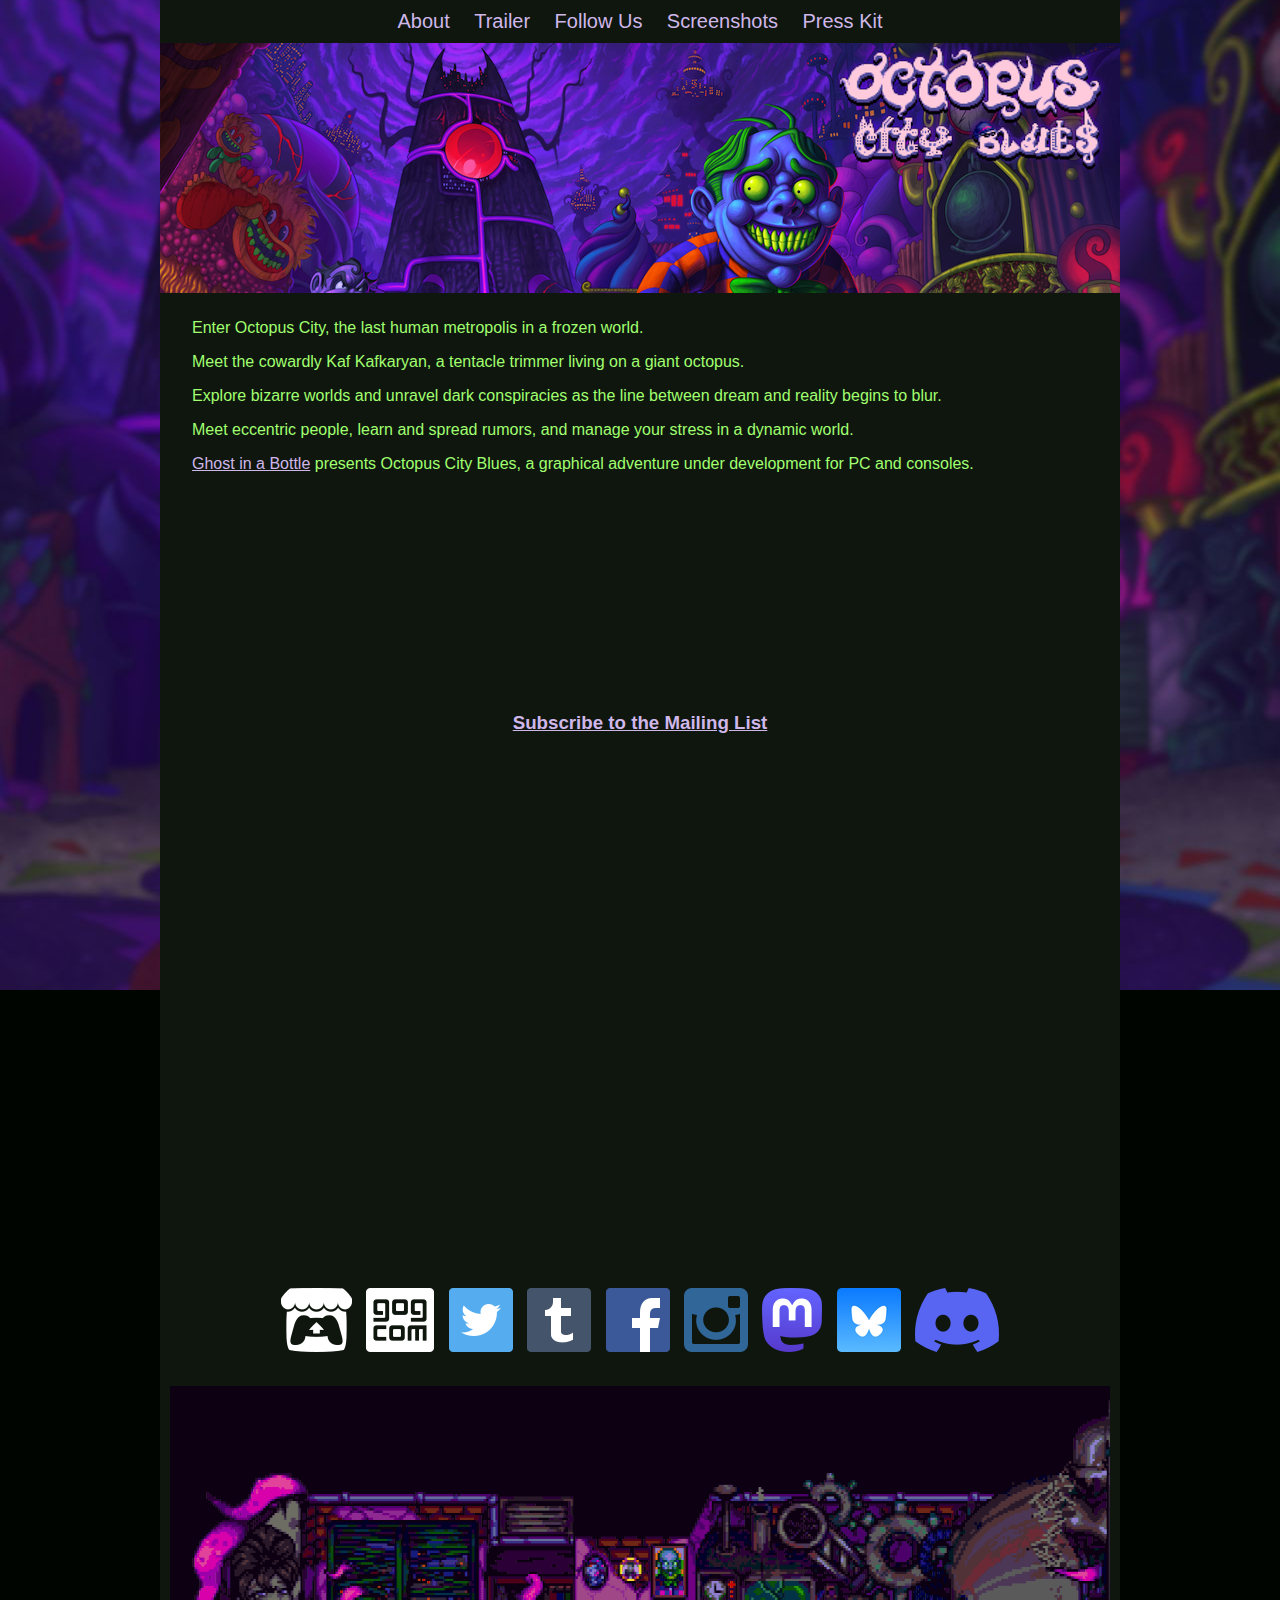
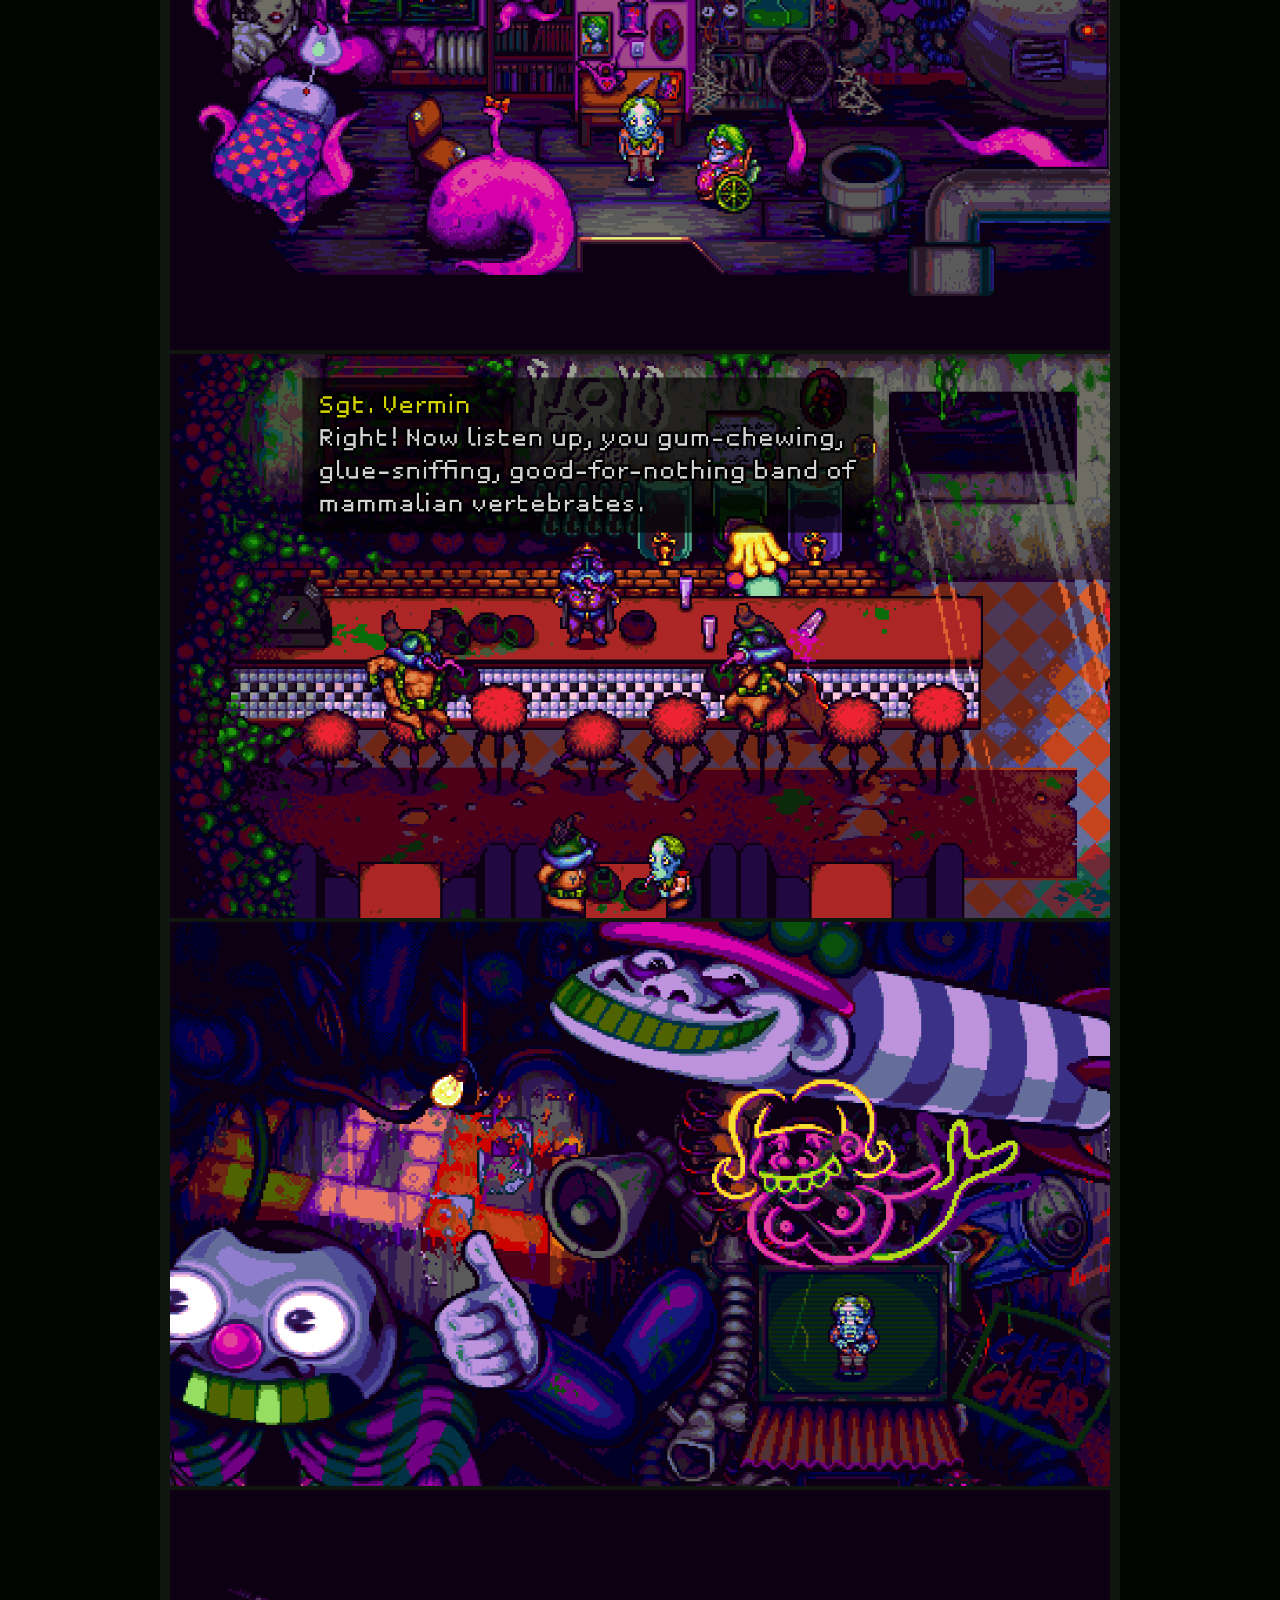
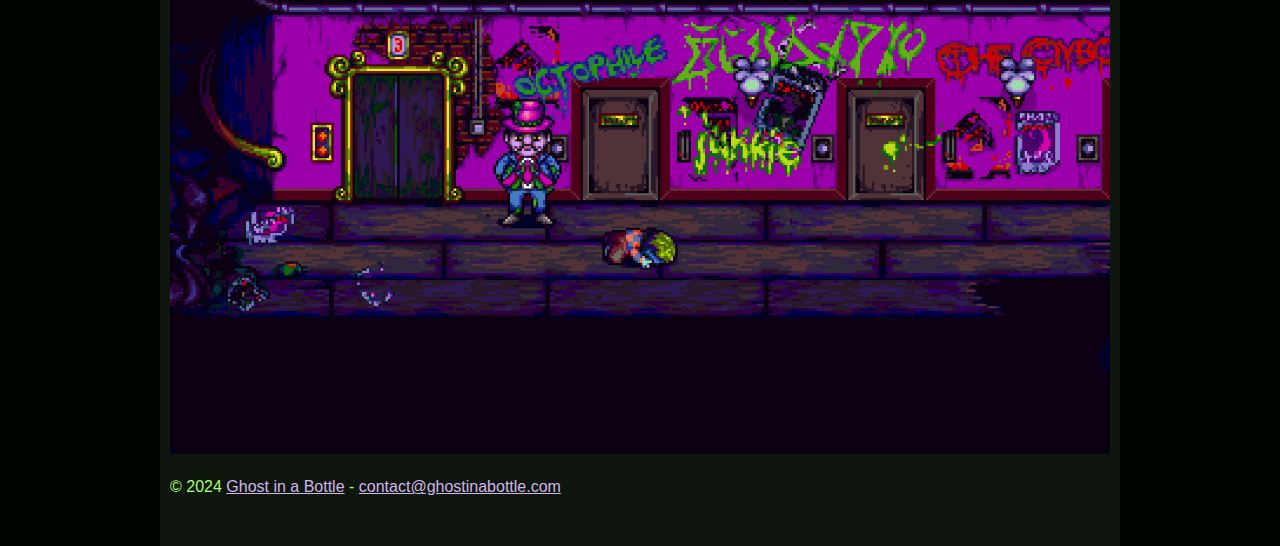
<file: index.html>
<!DOCTYPE HTML>
<html lang="en">
<head>
    <meta charset="UTF-8"/>
    <meta content="images/og_image.png" property="og:image"/>
    <link rel="shortcut icon" type="image/x-icon" href="images/favicon.ico" />
    <link rel="icon" href="images/favicon.ico" type="image/x-icon"/>
    <meta content="Octopus City Blues official website" property="og:site_name"/>
    <meta content="The authentic Octopus City simulation. A surreal adventure about everything and nothing." property="og:description"/>
    <meta content="The authentic Octopus City simulation. A surreal adventure about everything and nothing." name="description"/>
    <meta content="width=device-width, initial-scale=1" name="viewport"/>
    <meta content="@octocityblues" name="twitter:site"/>
    <meta content="@octocityblues" property="twitter:creator"/>
    <meta content="Octopus City Blues" name="twitter:title"/>
    <meta content="The authentic Octopus City simulation. A surreal adventure about everything and nothing. Available for Windows, macOS, Linux" name="twitter:description"/>
    <meta content="summary_large_image" name="twitter:card"/>
    <meta content="images/twitter_card.png" property="twitter:image"/>
    <meta content="https://octopuscityblues.com" name="twitter:url"/>
    <meta content="GlJjFizmH4uHV_ICpaDG8kpDSFAjq0PIo25Y3zvEXDQ" name="google-site-verification" />
    <title>Octopus City Blues - Official Website</title>
    <link rel="stylesheet" href="css/style.css"/>
</head>
<body>
    <div id="wrapper" class="wrapper">
        <div class="main_column" id="main_column">
            <div class="menu" id="menu">
                <ul>
                    <li><a href="#main_content">About</a></li>
                    <li><a href="#video">Trailer</a></li>
                    <li><a href="#social">Follow Us</a></li>
                    <li><a href="#screenshots">Screenshots</a></li>
                    <li><a href="presskit/product/index.html" target="_blank">Press Kit</a></li>
                </ul>
            </div>
            <div class="header" id="header">
                <img alt="Octopus City Blues" src="images/top_banner.png"/>
            </div>
            <div class="main_content" id="main_content">
                <div class="formatted_description user_formatted">
                    <p>
                        Enter Octopus City, the last human metropolis in a frozen world.
                    </p>
                    <p>
                        Meet the cowardly Kaf Kafkaryan, a tentacle trimmer living on a giant octopus.
                    </p>
                    <p>
                        Explore bizarre worlds and unravel dark conspiracies as the line between dream and reality begins to blur.
                    </p>
                    <p>
                        Meet eccentric people, learn and spread rumors, and manage your stress in a dynamic world.
                    </p>
                    <p>
                        <a href="https://ghostinabottle.com" target="_blank">Ghost in a Bottle</a> presents Octopus City Blues, a graphical adventure under development for PC and consoles.
                    </p>
                </div>
                <div class="call_to_action flex-dir">
                    <div id="steam">
                        <iframe src="https://store.steampowered.com/widget/1192230/" frameborder="0" width="100%" height="190">
                        </iframe>
                    </div>
                </div>
                <div class="call_to_action flex-dir">
                    <div id="newsletter">
                        <h3><a href="https://mailchi.mp/41503c7f735b/octopuscityblues" target="_blank">Subscribe to the Mailing List</a></h3>
                    </div>
                </div>
                <div class="video_embed" id="video">
                    <div style="padding-bottom: 56.25%; position: relative;" class="video_embed_widget" id="video_embed_widget_53721">
                        <iframe frameborder="0" style="position: absolute; width: 100%; height: 100%; left: 0; right: 0" allowfullscreen src="https://www.youtube.com/embed/StQBI-tITPo">
                        </iframe>
                    </div>
                </div>
                <div class="social" id="social">
                    <div class="social_buttons"/>
                        <a href="https://ghost-in-a-bottle.itch.io/octopus-city-blues" target="_blank">
                            <img src="images/social/itchio-textless-white.png" alt="Itch.io" title="Itch.io" />
                        </a>
                        <a href="https://www.gog.com/en/game/octopus_city_blues" target="_blank">
                            <img src="images/social/gog.png" alt="GOG" title="GOG" />
                        </a>   
                        <a href="https://twitter.com/octocityblues" target="_blank">
                            <img src="images/social/317723_social media_tweet_twitter_social_icon.png" alt="Twitter" title="Twitter" />
                        </a>
                        <a href="https://octopuscityblues.tumblr.com" target="_blank">
                            <img src="images/social/317724_blog_social media_tumblr_social_icon.png" alt="Tumblr" title="Tumblr" />
                        </a>
                        <a href="https://www.facebook.com/OctopusCityBlues/" target="_blank">
                            <img src="images/social/317727_facebook_social media_social_icon.png" alt="Facebook" title="Facebook" />
                        </a>
                        <a href="https://www.instagram.com/octopuscityblues/" target="_blank">
                            <img src="images/social/317738_instagram_photography_photos_icon.png" alt="Instagram" title="Instagram" />
                        </a>
                        <a href="https://mastodon.gamedev.place/@OctopusCityBlues" target="_blank">
                            <img src="images/social/mastodon-logo-purple.png" alt="Mastodon" title="Mastodon" />
                        </a>
                        <a href="https://bsky.app/profile/octopuscityblues.com" target="_blank">
                            <img src="images/social/Bluesky_Social_butterfly_logo.png" alt="Bluesky" title="Bluesky" />
                        </a>
                        <a href="https://discord.gg/HHqnKdbD87" target="_blank">
                            <img src="images/social/discord_icon_clyde_blurple_RGB.png" alt="Discord" title="Discord" />
                        </a>
                    </div>
                </div>
                <div class="screenshots" id="screenshots">
                    <a href="images/screenshots/1.gif" target="_blank">
                        <img src="images/screenshots/1.gif"/>
                    </a>
                    <a href="images/screenshots/2.gif" target="_blank">
                        <img src="images/screenshots/2.gif"/>
                    </a>
                    <a href="images/screenshots/3.gif" target="_blank">
                        <img src="images/screenshots/3.gif"/>
                    </a>
                    <a href="images/screenshots/4.gif" target="_blank">
                        <img src="images/screenshots/4.gif"/>
                    </a>
                </div>
                <div class="footer">
                    © 2024 <a href="https://ghostinabottle.com" target="_blank">Ghost in a Bottle</a> - <a href="mailto:contact@ghostinabottle.com">contact@ghostinabottle.com</a>
                </div>
            </div>
        </div>
    </div>
</body>
</html>
</file>
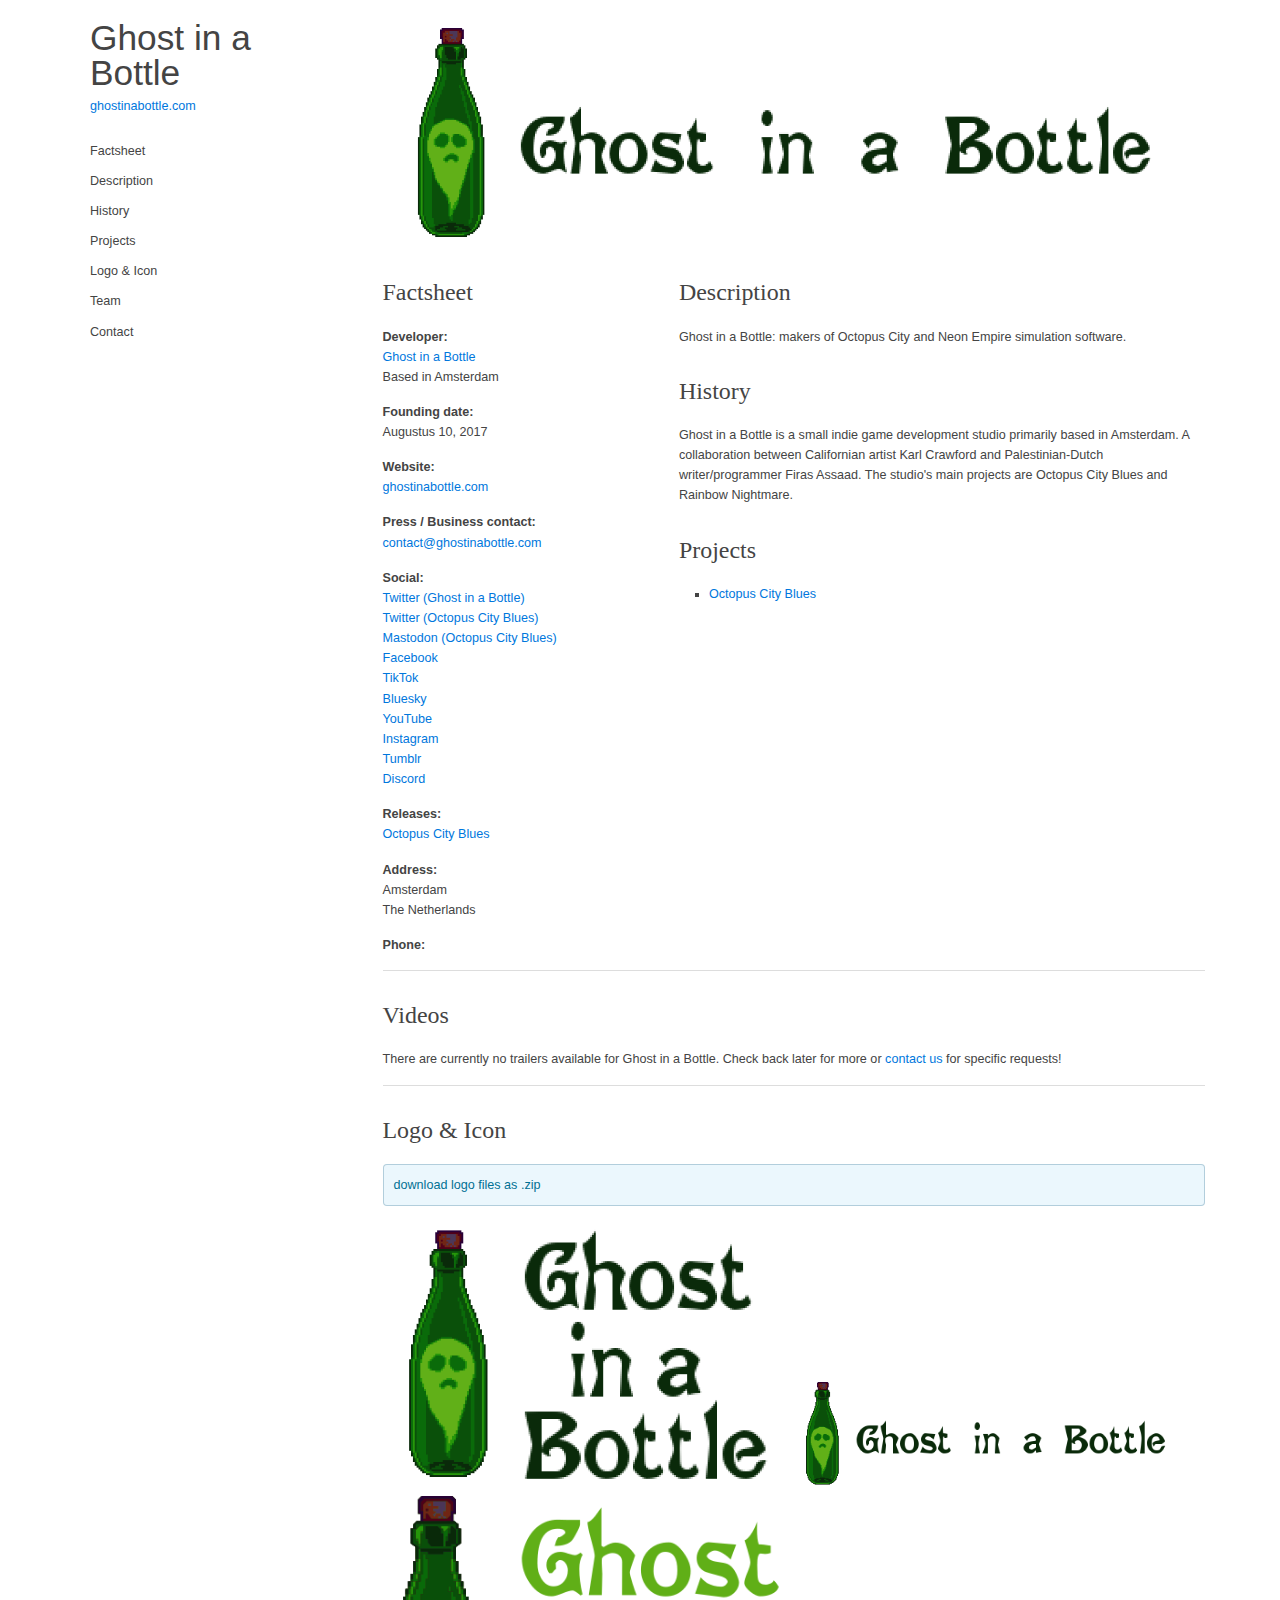
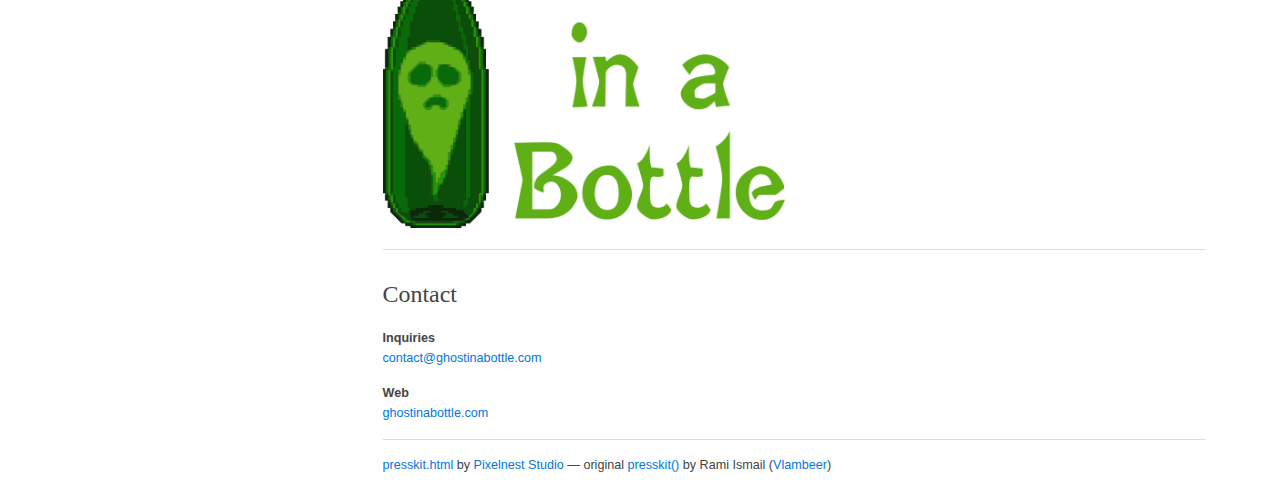
<file: presskit/index.html>
<!DOCTYPE html>
<html>
  <head>
    <meta charset="UTF-8">
    <meta name="viewport" content="width=device-width, initial-scale=1.0">
    
    <title>Ghost in a Bottle</title>
    
    <link rel="shortcut icon" href="images/favicon.ico?t=1721054924030">
    
    <link rel="stylesheet" href="./css/normalize.css">
    <link rel="stylesheet" href="./css/master.css">
    
    <!-- Generated by presskit.html 0.13.0 (https://github.com/pixelnest/presskit.html). -->
  </head>
  <body>
    <div class="page grid">
      <nav class="page-nav nav grid__item">
        <h1 class="nav__title">
          <a href=".">Ghost in a Bottle</a>
        </h1>
      
        <aside class="nav__subtitle">
          <a href="https://ghostinabottle.com/">ghostinabottle.com</a>
        </aside>
      
        <div class="nav__toggle" id="hamburger">
          <a href="#" class="button" id="hamburger-toggle">
            <svg width="10" height="10" viewBox="0 0 19 19" xmlns="http://www.w3.org/2000/svg">
              <g fill="currentColor" fill-rule="nonzero">
                <path d="M0 16h19v3H0zM0 8h19v3H0zM0 0h19v3H0z" />
              </g>
            </svg>
            &nbsp;Menu
          </a>
        </div>
      
        <ul class="nav__list" id="hamburger-target">
          <li>
            <a class="nav__item" href="#factsheet">Factsheet</a>
          </li>
      
          <li>
            <a class="nav__item" href="#description">Description</a>
          </li>
      
          <li>
            <a class="nav__item" href="#history">History</a>
          </li>
      
      
          <li>
            <a class="nav__item" href="#projects">Projects</a>
          </li>
      
      
      
      
          <li>
            <a class="nav__item" href="#logo">Logo & Icon</a>
          </li>
      
      
      
      
      
      
      
          <li>
            <a class="nav__item" href="#credits">Team</a>
          </li>
      
          <li>
            <a class="nav__item" href="#contact">Contact</a>
          </li>
        </ul>
      </nav>

      <div class="page-wrapper grid__item">
        <header class="page-header">
          <img src="./images/header.png" alt="Ghost in a Bottle" title="Ghost in a Bottle">
        </header>

        <main class="page-content" role="main">
          <section class="block grid">
            <aside class="factsheet grid__item">
              <h2 id="factsheet" class="factsheet__title">Factsheet</h2>
            
              <dl class="factsheet__list">
                <dt>Developer:</dt>
                <dd>
                  <a href=".">Ghost in a Bottle</a>
                </dd>
                <dd>Based in Amsterdam</dd>
            
                <dt>Founding date:</dt>
                <dd>Augustus 10, 2017</dd>
            
                <dt>Website:</dt>
                <dd>
                  <a href="https://ghostinabottle.com/">ghostinabottle.com</a>
                </dd>
            
                <dt>Press / Business contact:</dt>
                <dd>
                  <a href="mailto:contact@ghostinabottle.com">contact@ghostinabottle.com</a>
                </dd>
            
                <dt>Social:</dt>
                <dd>
                  <a href="https://twitter.com/ghostinabottle">Twitter (Ghost in a Bottle)</a>
                </dd>
                <dd>
                  <a href="https://twitter.com/octocityblues">Twitter (Octopus City Blues)</a>
                </dd>
                <dd>
                  <a href="https://mastodon.gamedev.place/@OctopusCityBlues">Mastodon (Octopus City Blues)</a>
                </dd>
                <dd>
                  <a href="https://facebook.com/OctopusCityBlues">Facebook</a>
                </dd>
                <dd>
                  <a href="https://www.tiktok.com/@octopuscityblues">TikTok</a>
                </dd>
                <dd>
                  <a href="https://bsky.app/profile/octopuscityblues.com">Bluesky</a>
                </dd>
                <dd>
                  <a href="https://www.youtube.com/@Ghost-In-A-Bottle">YouTube</a>
                </dd>
                <dd>
                  <a href="https://www.instagram.com/octopuscityblues/">Instagram</a>
                </dd>
                <dd>
                  <a href="https://octopuscityblues.tumblr.com">Tumblr</a>
                </dd>
                <dd>
                  <a href="https://discord.gg/HHqnKdbD87">Discord</a>
                </dd>
            
                <dt>Releases:</dt>
                <dd>
                  <a href="product/index.html">Octopus City Blues</a>
                </dd>
            
                <dt>Address:</dt>
                <dd>Amsterdam</dd>
                <dd>The Netherlands</dd>
            
                <dt>Phone:</dt>
                <dd></dd>
              </dl>
            
            </aside>

            <article class="description grid__item">
              <h2 id="description">Description</h2>
              <p>   
                      Ghost in a Bottle: makers of Octopus City and Neon Empire simulation software.
                  </p>
              
              <h2 id="history">History</h2>
              <p>
                      Ghost in a Bottle is a small indie game development studio primarily based in Amsterdam. A collaboration between Californian artist Karl Crawford and Palestinian-Dutch writer/programmer Firas Assaad. The studio&#x27;s main projects are Octopus City Blues and Rainbow Nightmare.
                  </p>
              

              <h2 id="projects">Projects</h2>
              <ul>
                <li>
                  <a href="product/index.html">Octopus City Blues</a>
                </li>
              </ul>
            </article>
          </section>

          <section class="block">
            <h2 id="videos">Videos</h2>
          
            <p>There are currently no trailers available for Ghost in a Bottle. Check back later for more or <a href="#contact">contact us</a> for specific requests!</p>
          </section>
          
          
          <section class="block">
            <h2 id="logo">Logo & Icon</h2>
          
            <aside class="block__notice">
              <a href="images/logo.zip">
                download logo files as .zip
              </a>
            </aside>
          
            <a href="images/logo.png">
              <img src="images/logo.png" alt="logo" class="logo">
            </a>
            <a href="images/logo_horizontal.png">
              <img src="images/logo_horizontal.png" alt="logo_horizontal" class="logo">
            </a>
            <a href="images/logo_light.png">
              <img src="images/logo_light.png" alt="logo_light" class="logo">
            </a>
          </section>
          
          
          <section class="block grid _team-fix-margin-top">
          
            <article class="grid__item grid__item--flexible">
              <h2 id="contact">Contact</h2>
          
              <dl>
                <dt>Inquiries</dt>
          
                <dd>
                  <a href="mailto:contact@ghostinabottle.com">contact@ghostinabottle.com</a>
          
                </dd>
                <dt>Web</dt>
          
                <dd>
          
                  <a href="https://ghostinabottle.com">ghostinabottle.com</a>
                </dd>
              </dl>
            </article>
          </section>
        </main>

        <footer class="page-footer">
          <a href="https://github.com/pixelnest/presskit.html">presskit.html</a> by <a href="http://pixelnest.io">Pixelnest Studio</a> — original <a href="http://dopresskit.com/">presskit()</a> by Rami Ismail (<a href="http://www.vlambeer.com/">Vlambeer</a>)
        </footer>
      </div>
    </div>

    <script src="./js/masonry.min.js"></script>
    <script src="./js/imagesloaded.min.js"></script>
    <script>
      document.addEventListener('DOMContentLoaded', function onContentLoaded() {
        // Add masonry layout on the galleries.
        var galleries = document.querySelectorAll('.gallery');
    
        for (var i = 0; i < galleries.length; i++) {
          (function (index) {
            var gallery = galleries[index];
    
            imagesLoaded(gallery, function onImagesLoaded() {
              new Masonry(gallery, {
                itemSelector: '.gallery__item'
              });
            });
          })(i);
        }
    
        // Add mini-player to gifs.
        var gifLinks = document.querySelectorAll('a[href$=".gif"]');
        for (var i = 0; i < gifLinks.length; i++) {
          (function (index) {
            var link = gifLinks[index];
            var img = link.querySelector('img');
    
            // Don't add the mini-player if no thumbnail.
            // It's already a gif, so no need to turn it on.
            if (img.src.indexOf('.thumb.jpg') === -1) {
              return
            }
    
            link.className = 'show-overlay'
    
            link.onclick = function (e) {
              // Make it work on IE8.
              if (e.preventDefault) {
                const openLinkInBackground = e.ctrlKey || e.metaKey;
    
                // Stop default behavior, except if ctrl/cmd modifier is used.
                // In this case, we want the link to go through and open
                // its target in a background tab.
                if (!openLinkInBackground) e.preventDefault();
                e.stopPropagation();
              } else {
                // We don't care for the special background tab behavior on old IE.
                e.returnValue = false;
              }
    
              // Remove overlay and remove thumbnail section of the image.
              link.className = '';
              img.src = img.src.replace('.thumb.jpg', '');
    
              // Remove event listener after first trigger.
              link.onclick = null;
            }
          }(i));
        }
      });
    </script>
    
    
  </body>
</html>
</file>
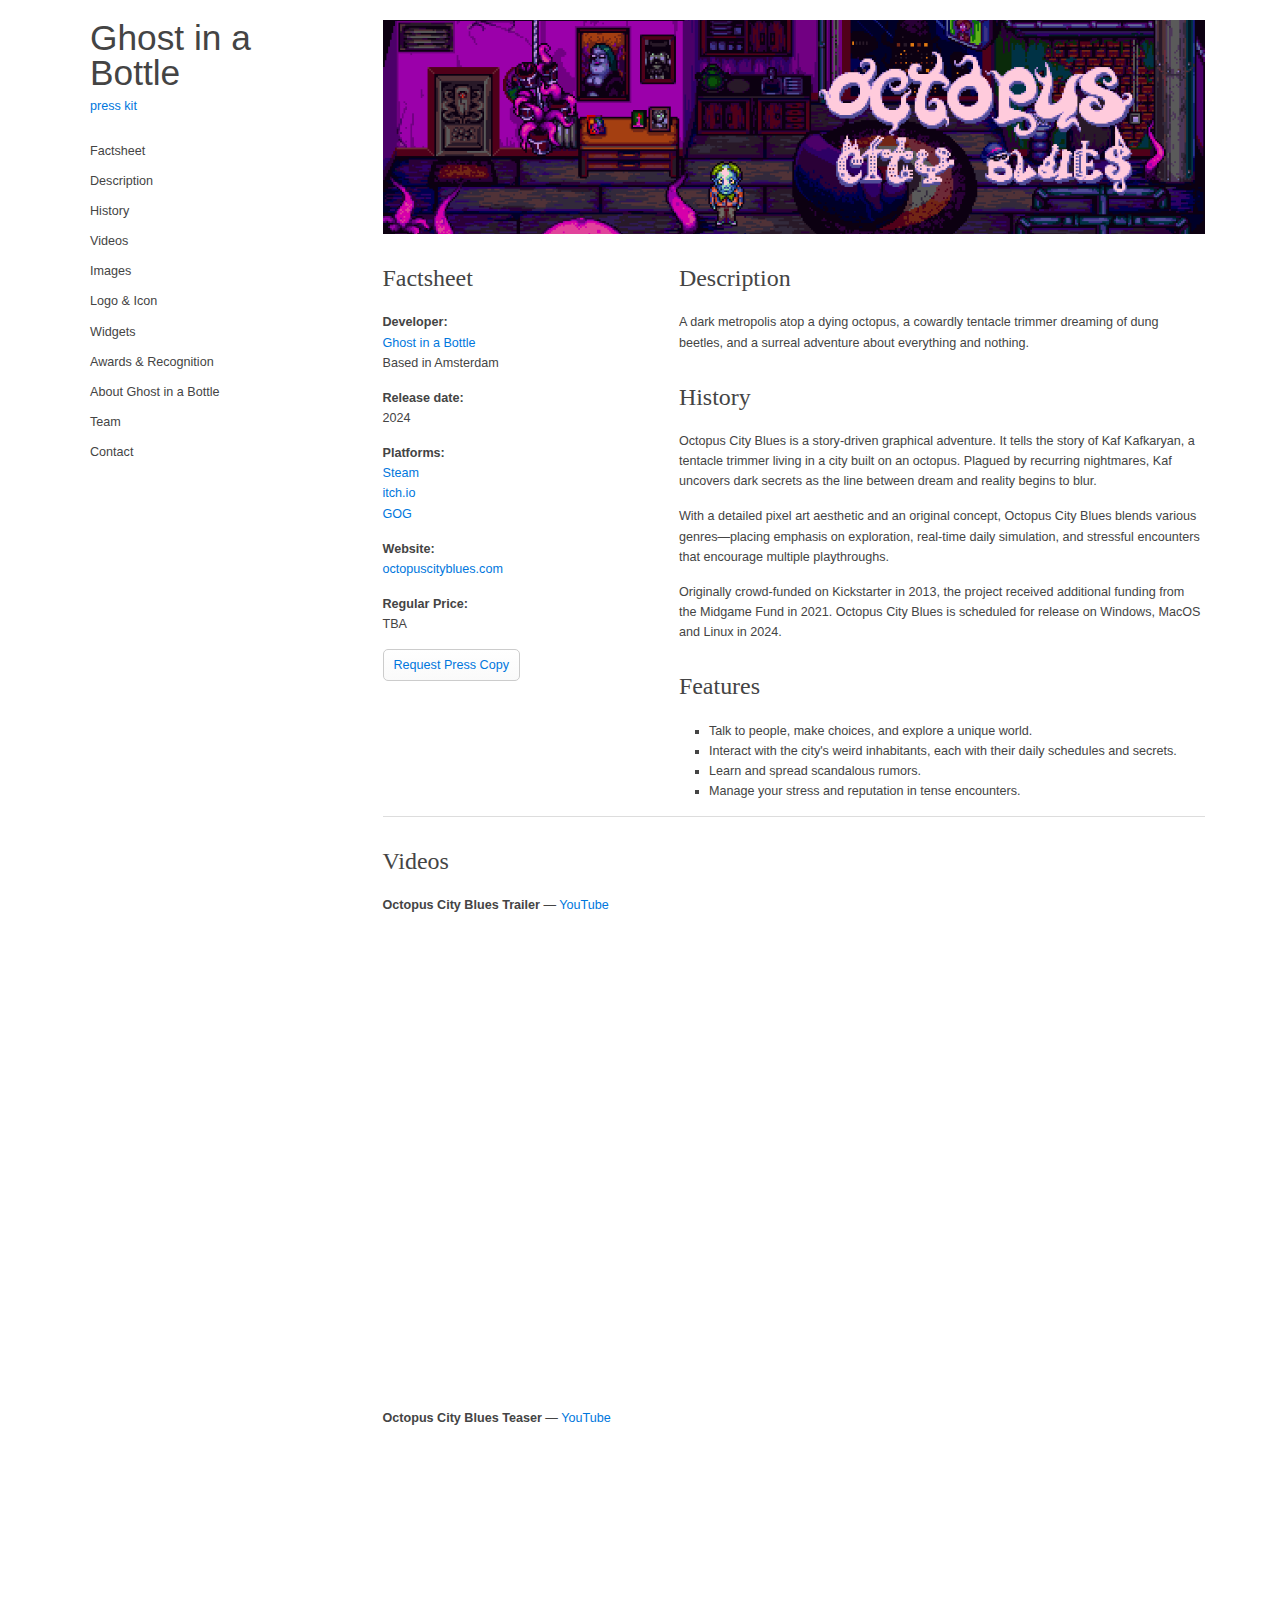
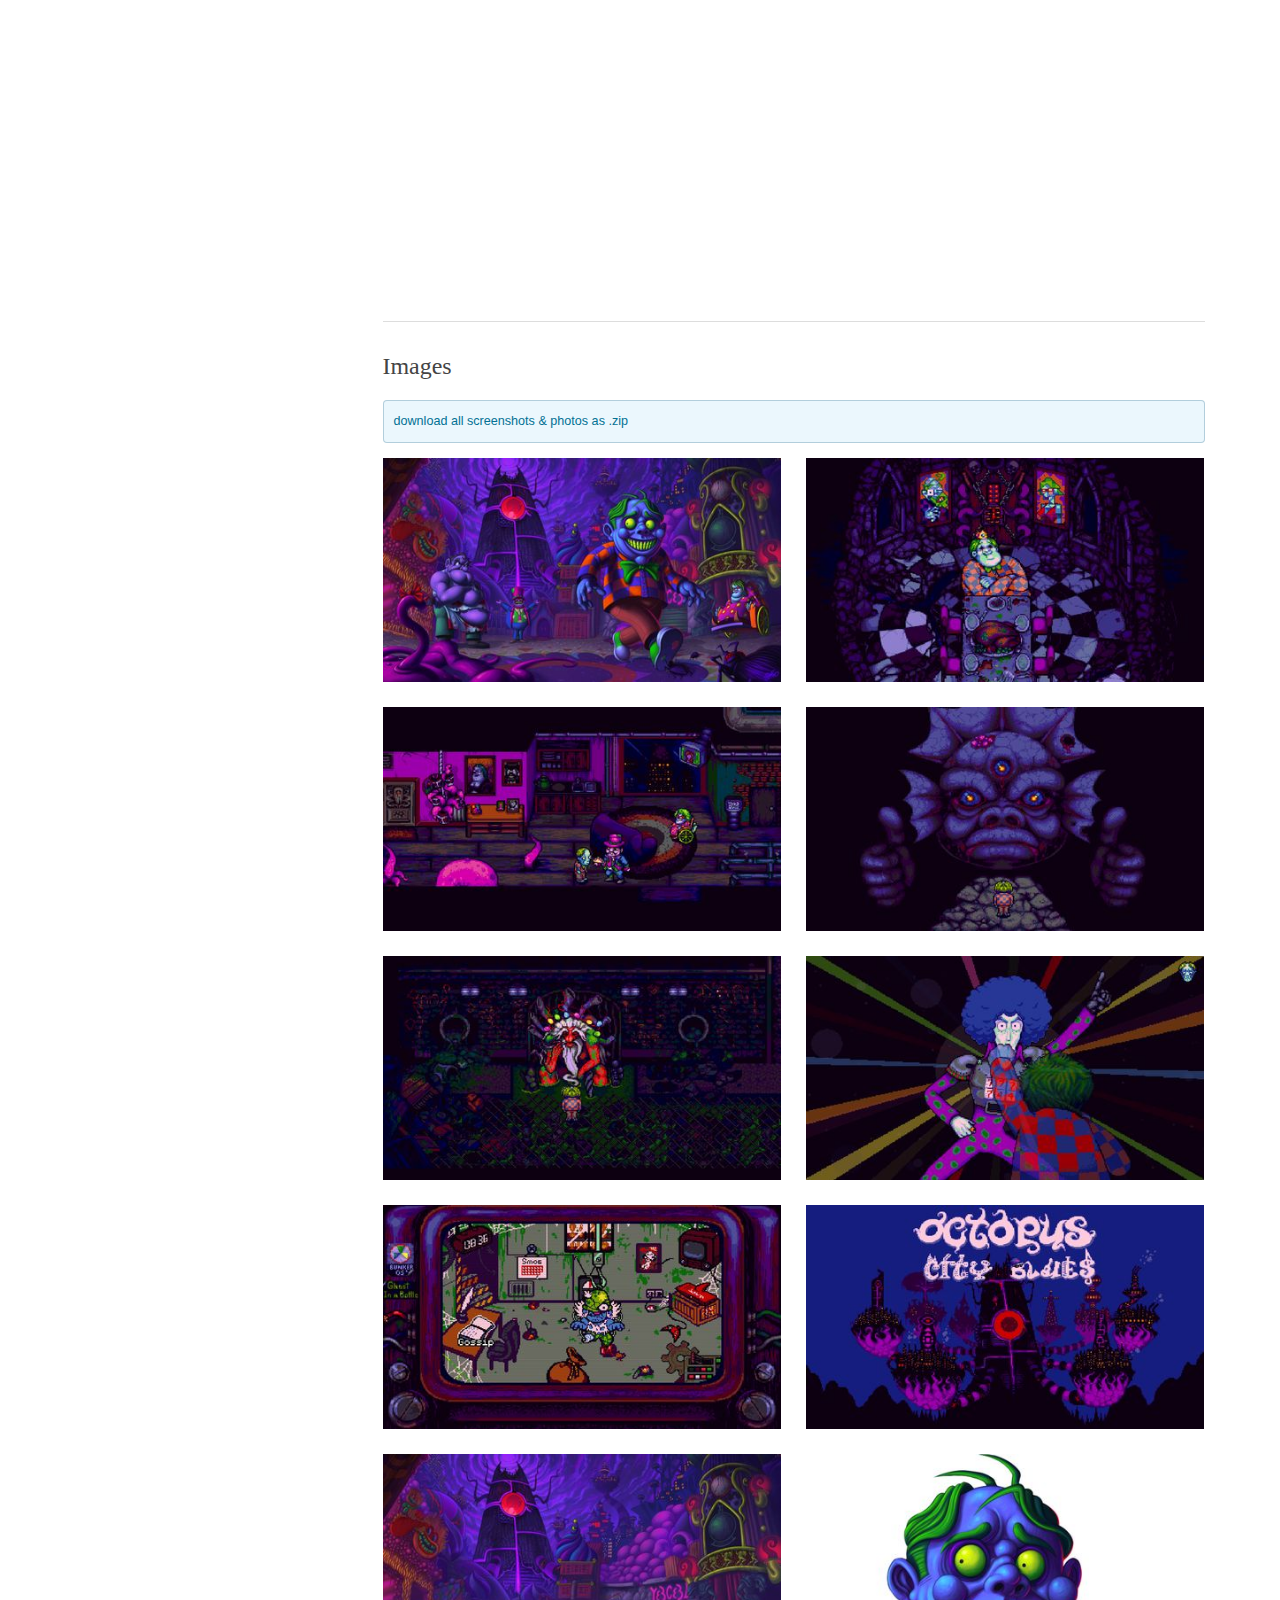
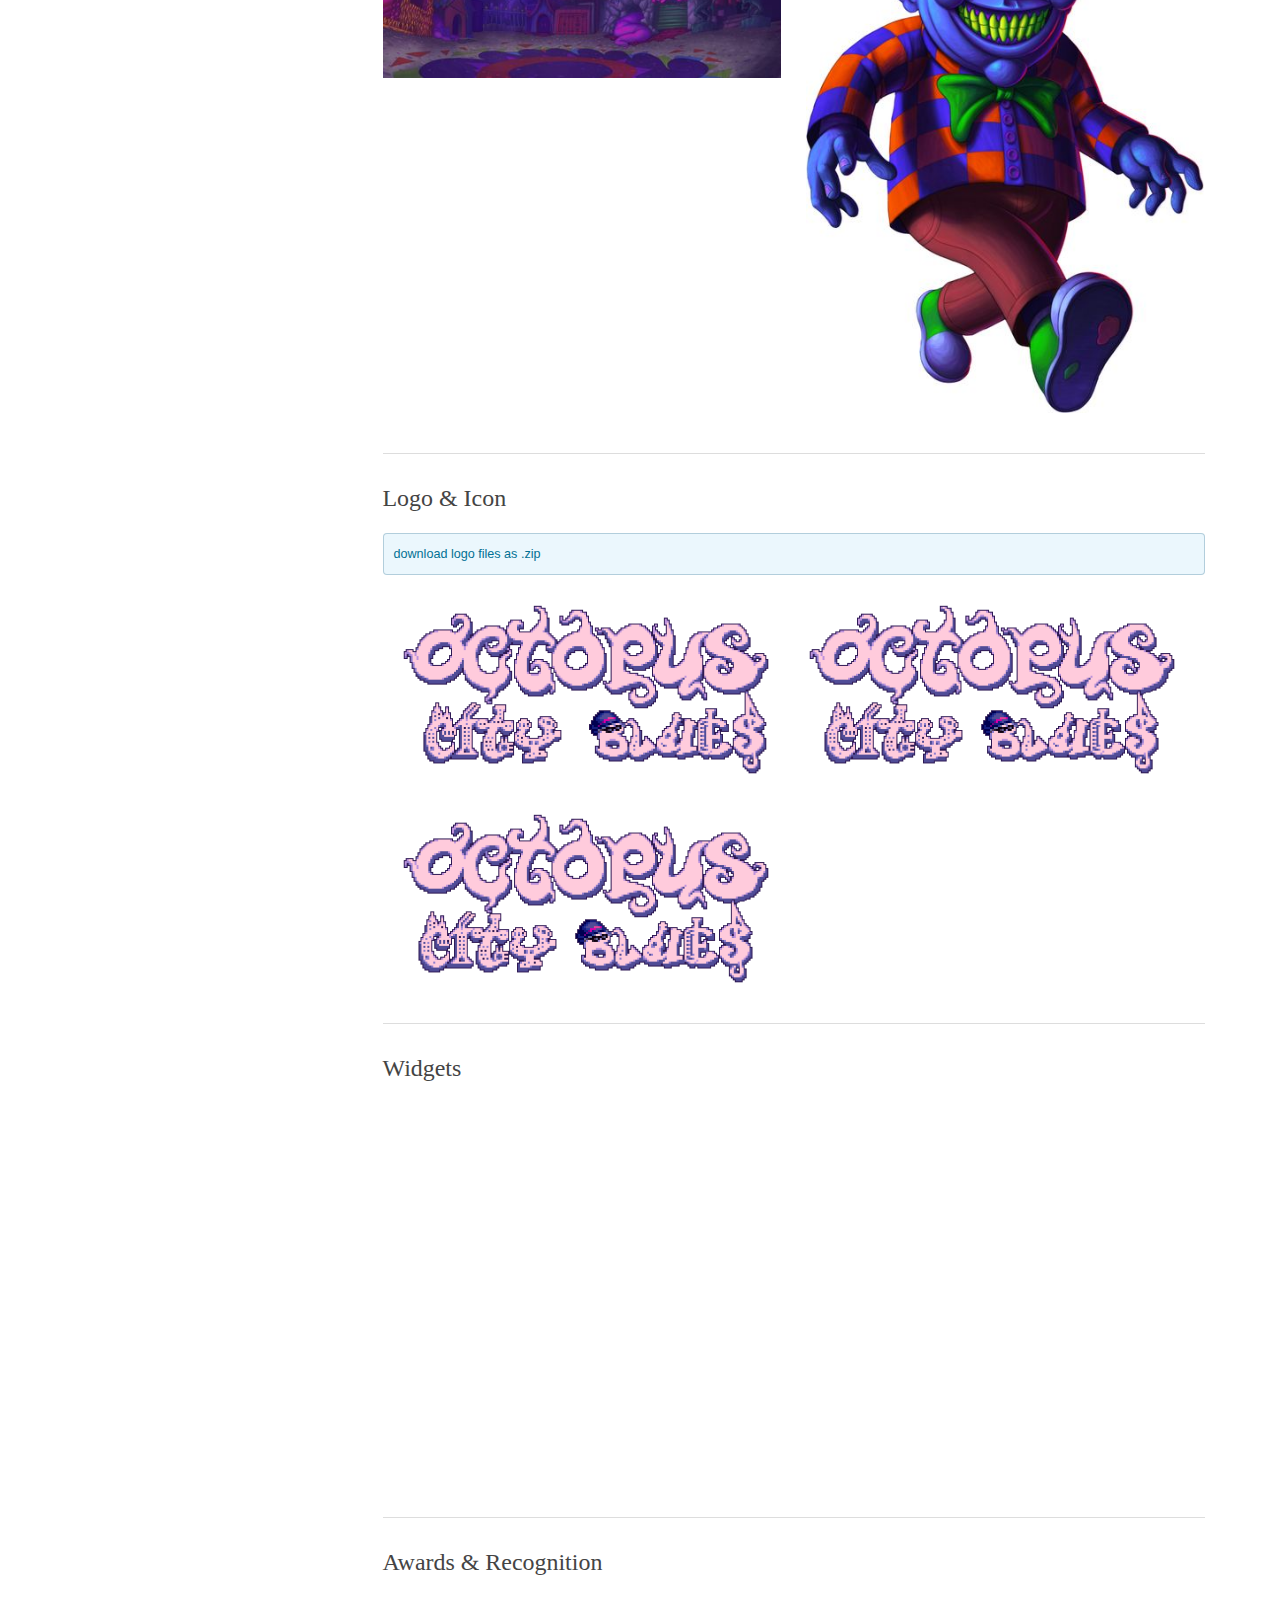
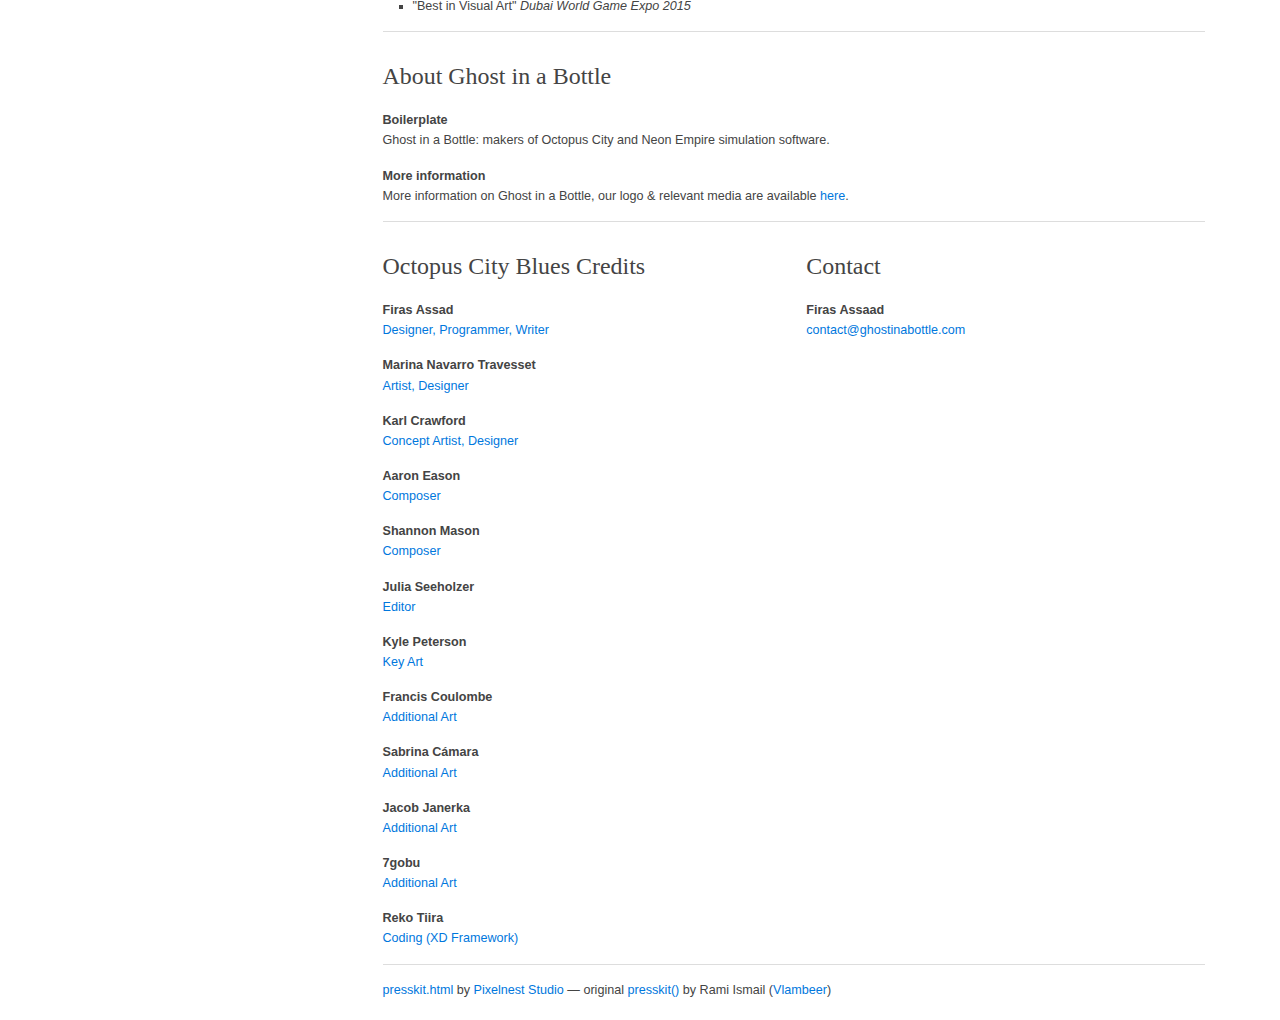
<file: presskit/product/index.html>
<!DOCTYPE html>
<html>
  <head>
    <meta charset="UTF-8">
    <meta name="viewport" content="width=device-width, initial-scale=1.0">
    
    <title>Octopus City Blues - Ghost in a Bottle</title>
    
    <link rel="shortcut icon" href="images/favicon.ico?t=1721054923919">
    
    <link rel="stylesheet" href="../css/normalize.css">
    <link rel="stylesheet" href="../css/master.css">
    
    <!-- Generated by presskit.html 0.13.0 (https://github.com/pixelnest/presskit.html). -->
  </head>
  <body>
    <div class="page grid">
      <nav class="page-nav nav grid__item">
        <h1 class="nav__title">
          <a href="..">Ghost in a Bottle</a>
        </h1>
      
        <aside class="nav__subtitle">
          <a href="..">press kit</a>
        </aside>
      
        <div class="nav__toggle" id="hamburger">
          <a href="#" class="button" id="hamburger-toggle">
            <svg width="10" height="10" viewBox="0 0 19 19" xmlns="http://www.w3.org/2000/svg">
              <g fill="currentColor" fill-rule="nonzero">
                <path d="M0 16h19v3H0zM0 8h19v3H0zM0 0h19v3H0z" />
              </g>
            </svg>
            &nbsp;Menu
          </a>
        </div>
      
        <ul class="nav__list" id="hamburger-target">
          <li>
            <a class="nav__item" href="#factsheet">Factsheet</a>
          </li>
      
          <li>
            <a class="nav__item" href="#description">Description</a>
          </li>
      
      
          <li>
            <a class="nav__item" href="#history">History</a>
          </li>
      
      
      
          <li>
            <a class="nav__item" href="#videos">Videos</a>
          </li>
      
          <li>
            <a class="nav__item" href="#images">Images</a>
          </li>
      
          <li>
            <a class="nav__item" href="#logo">Logo & Icon</a>
          </li>
      
          <li>
            <a class="nav__item" href="#widgets">Widgets</a>
          </li>
      
          <li>
            <a class="nav__item" href="#awards">Awards & Recognition</a>
          </li>
      
      
      
          <li>
            <a class="nav__item" href="#about">About Ghost in a Bottle</a>
          </li>
      
      
          <li>
            <a class="nav__item" href="#credits">Team</a>
          </li>
      
          <li>
            <a class="nav__item" href="#contact">Contact</a>
          </li>
        </ul>
      </nav>

      <div class="page-wrapper grid__item">
        <header class="page-header">
          <img src="./images/header.png" alt="Octopus City Blues" title="Octopus City Blues">
        </header>

        <main class="page-content" role="main">
          <section class="block grid">
            <aside class="factsheet grid__item">
              <h2 id="factsheet" class="factsheet__title">Factsheet</h2>
            
            
              <dl class="factsheet__list">
                <dt>Developer:</dt>
                <dd>
                  <a href="..">Ghost in a Bottle</a>
                </dd>
                <dd>Based in Amsterdam</dd>
            
            
                <dt>Release date:</dt>
                <dd>2024</dd>
            
                <dt>Platforms:</dt>
                <dd>
                    <a href="https://store.steampowered.com/app/1192230/Octopus_City_Blues/">Steam</a>
                </dd>
                <dd>
                    <a href="https://ghost-in-a-bottle.itch.io/octopus-city-blues">itch.io</a>
                </dd>
                <dd>
                    <a href="https://www.gog.com/en/game/octopus_city_blues">GOG</a>
                </dd>
            
                <dt>Website:</dt>
                <dd>
                  <a href="https://octopuscityblues.com">octopuscityblues.com</a>
                </dd>
            
                <dt>Regular Price:</dt>
                <dd> TBA</dd>
            
            
              </dl>
            
              <p class="press">
                <a href="mailto:contact@ghostinabottle.com" class="button" tabindex="0">
                  Request Press Copy
                </a>
              </p>
            </aside>

            <article class="description grid__item">
              <h2 id="description">Description</h2>
              <p>
                      A dark metropolis atop a dying octopus, a cowardly tentacle trimmer dreaming of dung beetles, and a surreal adventure about everything and nothing.
                  </p>
              
              <h2 id="history">History</h2>
              
              <h3></h3>
              <p>
                              Octopus City Blues is a story-driven graphical adventure. It tells the story of Kaf Kafkaryan, a tentacle trimmer living in a city built on an octopus. Plagued by recurring nightmares, Kaf uncovers dark secrets as the line between dream and reality begins to blur.
                          </p>
              <h3></h3>
              <p>
                              With a detailed pixel art aesthetic and an original concept, Octopus City Blues blends various genres—placing emphasis on exploration, real-time daily simulation, and stressful encounters that encourage multiple playthroughs.
                          </p>
              <h3></h3>
              <p>
                              Originally crowd-funded on Kickstarter in 2013, the project received additional funding from the Midgame Fund in 2021. Octopus City Blues is scheduled for release on Windows, MacOS and Linux in 2024.
                          </p>

              <h2 id="features">Features</h2>
              <ul>
                <li>
            Talk to people, make choices, and explore a unique world.
        </li>
                <li>
            Interact with the city&#x27;s weird inhabitants, each with their daily schedules and secrets.
        </li>
                <li>
            Learn and spread scandalous rumors.
        </li>
                <li>
            Manage your stress and reputation in tense encounters.
        </li>
              </ul>
            </article>
          </section>

          <section class="block">
            <h2 id="videos">Videos</h2>
          
            <div>
              <p>
                <strong>Octopus City Blues Trailer</strong> — <a href="https://www.youtube.com/embed/StQBI-tITPo?rel=0">YouTube</a> 
              </p>
          
              <div class="video-player">
                <iframe class="video-player__frame" src="https://www.youtube.com/embed/StQBI-tITPo?rel=0" frameborder="0" allowfullscreen></iframe>
              </div>
          
          
            </div>
            <div>
              <p>
                <strong>Octopus City Blues Teaser</strong> — <a href="https://www.youtube.com/embed/S0qtMezQt08?rel=0">YouTube</a> 
              </p>
          
              <div class="video-player">
                <iframe class="video-player__frame" src="https://www.youtube.com/embed/S0qtMezQt08?rel=0" frameborder="0" allowfullscreen></iframe>
              </div>
          
          
            </div>
          </section>
          
          <section class="block">
            <h2 id="images">Images</h2>
          
            <aside class="block__notice">
              <a href="images/images.zip">
                download all screenshots & photos as .zip
              </a>
            </aside>
          
            <div class="gallery clearfix" id="gallery">
              <div class="gallery__item">
                <a href="images/1.png">
                  <img src="images/1.png.thumb.jpg" alt="1">
                </a>
              </div>
              <div class="gallery__item">
                <a href="images/2.png">
                  <img src="images/2.png.thumb.jpg" alt="2">
                </a>
              </div>
              <div class="gallery__item">
                <a href="images/3.png">
                  <img src="images/3.png.thumb.jpg" alt="3">
                </a>
              </div>
              <div class="gallery__item">
                <a href="images/4.png">
                  <img src="images/4.png.thumb.jpg" alt="4">
                </a>
              </div>
              <div class="gallery__item">
                <a href="images/5.png">
                  <img src="images/5.png.thumb.jpg" alt="5">
                </a>
              </div>
              <div class="gallery__item">
                <a href="images/6.png">
                  <img src="images/6.png.thumb.jpg" alt="6">
                </a>
              </div>
              <div class="gallery__item">
                <a href="images/7.png">
                  <img src="images/7.png.thumb.jpg" alt="7">
                </a>
              </div>
              <div class="gallery__item">
                <a href="images/8.png">
                  <img src="images/8.png.thumb.jpg" alt="8">
                </a>
              </div>
              <div class="gallery__item">
                <a href="images/9.png">
                  <img src="images/9.png.thumb.jpg" alt="9">
                </a>
              </div>
              <div class="gallery__item">
                <a href="images/kaf.png">
                  <img src="images/kaf.png.thumb.jpg" alt="kaf">
                </a>
              </div>
            </div>
          
          </section>
          
          <section class="block">
            <h2 id="logo">Logo & Icon</h2>
          
            <aside class="block__notice">
              <a href="images/logo.zip">
                download logo files as .zip
              </a>
            </aside>
          
            <a href="images/logo.png">
              <img src="images/logo.png" alt="logo" class="logo">
            </a>
            <a href="images/logo2x.png">
              <img src="images/logo2x.png" alt="logo2x" class="logo">
            </a>
            <a href="images/logo4x.png">
              <img src="images/logo4x.png" alt="logo4x" class="logo">
            </a>
          </section>
          <section class="block">
            <h2 id="widgets">Widgets</h2>
          
            <div class="grid">
          
            </div>
          
            <p>
              <iframe src="https://store.steampowered.com/widget/1192230/" frameborder="0" class="widget widget--steam"></iframe>
            </p>
          
          
            <p>
              <iframe src="https://itch.io/embed/12614?dark=true" frameborder="0" class="widget widget--itch"></iframe>
            </p>
          
          
          </section>
          <section class="block">
            <h2 id="awards">Awards & Recognition</h2>
          
            <ul>
              <li>"Best in Visual Art" <cite>Dubai World Game Expo 2015</cite></li>
            </ul>
          </section>
          
          
          <section class="block">
            <h2 id="about">About Ghost in a Bottle</h2>
          
            <dl>
              <dt>Boilerplate</dt>
              <dd>   
                  Ghost in a Bottle: makers of Octopus City and Neon Empire simulation software.
              </dd>
          
              <dt>More information</dt>
              <dd>More information on Ghost in a Bottle, our logo & relevant media are available <a href="..">here</a>.</dd>
            </dl>
          </section>
          
          <section class="block grid _team-fix-margin-top">
            <article class="grid__item grid__item--flexible">
              <h2 id="credits">Octopus City Blues Credits</h2>
          
              <dl>
                <dt>Firas Assad</dt>
          
                <dd>
                    <a href="https://www.firasassaad.com">Designer, Programmer, Writer</a>
                </dd>
                <dt>Marina Navarro Travesset</dt>
          
                <dd>
                    <a href="https://twitter.com/MNT1986">Artist, Designer</a>
                </dd>
                <dt>Karl Crawford</dt>
          
                <dd>
                    <a href="https://twitter.com/Audio_Mew">Concept Artist, Designer</a>
                </dd>
                <dt>Aaron Eason</dt>
          
                <dd>
                    <a href="https://soundcloud.com/aaroneason">Composer</a>
                </dd>
                <dt>Shannon Mason</dt>
          
                <dd>
                    <a href="https://www.youtube.com/@Pongball">Composer</a>
                </dd>
                <dt>Julia Seeholzer</dt>
          
                <dd>
                    <a href="https://juliaseeholzer.com/">Editor</a>
                </dd>
                <dt>Kyle Peterson</dt>
          
                <dd>
                    <a href="https://shamfoo.com/">Key Art</a>
                </dd>
                <dt>Francis Coulombe</dt>
          
                <dd>
                    <a href="https://linktr.ee/frankiepixel">Additional Art</a>
                </dd>
                <dt>Sabrina Cámara</dt>
          
                <dd>
                    <a href="http://www.khioora.com/">Additional Art</a>
                </dd>
                <dt>Jacob Janerka</dt>
          
                <dd>
                    <a href="https://www.jacobjanerka.com/">Additional Art</a>
                </dd>
                <dt>7gobu</dt>
          
                <dd>
                    <a href="https://www.7gobu.com/">Additional Art</a>
                </dd>
                <dt>Reko Tiira</dt>
          
                <dd>
                    <a href="https://fi.linkedin.com/in/rekotiira">Coding (XD Framework)</a>
                </dd>
              </dl>
            </article>
          
            <article class="grid__item grid__item--flexible">
              <h2 id="contact">Contact</h2>
          
              <dl>
                <dt>Firas Assaad</dt>
          
                <dd>
                  <a href="mailto:contact@ghostinabottle.com">contact@ghostinabottle.com</a>
          
                </dd>
              </dl>
            </article>
          </section>
        </main>

        <footer class="page-footer">
          <a href="https://github.com/pixelnest/presskit.html">presskit.html</a> by <a href="http://pixelnest.io">Pixelnest Studio</a> — original <a href="http://dopresskit.com/">presskit()</a> by Rami Ismail (<a href="http://www.vlambeer.com/">Vlambeer</a>)
        </footer>
      </div>
    </div>

    <script src="../js/masonry.min.js"></script>
    <script src="../js/imagesloaded.min.js"></script>
    <script>
      document.addEventListener('DOMContentLoaded', function onContentLoaded() {
        // Add masonry layout on the galleries.
        var galleries = document.querySelectorAll('.gallery');
    
        for (var i = 0; i < galleries.length; i++) {
          (function (index) {
            var gallery = galleries[index];
    
            imagesLoaded(gallery, function onImagesLoaded() {
              new Masonry(gallery, {
                itemSelector: '.gallery__item'
              });
            });
          })(i);
        }
    
        // Add mini-player to gifs.
        var gifLinks = document.querySelectorAll('a[href$=".gif"]');
        for (var i = 0; i < gifLinks.length; i++) {
          (function (index) {
            var link = gifLinks[index];
            var img = link.querySelector('img');
    
            // Don't add the mini-player if no thumbnail.
            // It's already a gif, so no need to turn it on.
            if (img.src.indexOf('.thumb.jpg') === -1) {
              return
            }
    
            link.className = 'show-overlay'
    
            link.onclick = function (e) {
              // Make it work on IE8.
              if (e.preventDefault) {
                const openLinkInBackground = e.ctrlKey || e.metaKey;
    
                // Stop default behavior, except if ctrl/cmd modifier is used.
                // In this case, we want the link to go through and open
                // its target in a background tab.
                if (!openLinkInBackground) e.preventDefault();
                e.stopPropagation();
              } else {
                // We don't care for the special background tab behavior on old IE.
                e.returnValue = false;
              }
    
              // Remove overlay and remove thumbnail section of the image.
              link.className = '';
              img.src = img.src.replace('.thumb.jpg', '');
    
              // Remove event listener after first trigger.
              link.onclick = null;
            }
          }(i));
        }
      });
    </script>
    
    
  </body>
</html>
</file>
<file: css/style.css>
body {
    color: #222;
    margin: 0;
    font-size: 16px;
    font-family: sans-serif
}

.menu {
    width: 100%;
    text-align: center;
}

.menu ul {
    list-style: none;
    box-sizing: border-box;
    margin: 0 auto;
    padding: 10px 20px;
}

.menu li {
    display: inline;
    font-size: 20px;
    text-align: center;
    margin: 10px;
}

.menu a {
    text-decoration: none;
}

.header {
    text-align: center;
    font-size: 0;
}

.header img {
    display: inline-block;
    max-width: 100%;
}

.wrapper {
    background-color: #010500;
    background-image: url("../images/bg.jpg");
    background-repeat: no-repeat;
    background-attachment: fixed;
    background-position: 50% 50%;
}

.main_column {
    color: #a1ff70;
    font-family: sans-serif, Lato, LatoExtended, sans-serif;
    background-color: rgba(14, 22, 13, 1);
    margin: 0 auto;
    position: relative;
    padding-bottom: 40px;
    overflow: hidden;
    max-width: 960px;
    width: auto;
}

.main_column ::selection {
    color: #ffffff;
    background: #cfb7ea
}

.main_column ::-moz-selection {
    color: #ffffff;
    background: #cfb7ea
}

.main_column h1,
.main_column h2,
.main_column h3,
.main_column h4,
.main_column h5,
.main_column h6 {
    font-family: inherit;
    font-weight: bold;
    color: inherit
}

.main_column a {
    color: #cfb7ea
}

.screenshots img {
    width: 100%
}

.main_content div {
    padding: 10px;
}

.main_content .formatted_description {
    padding-left: 2em;
    padding-right: 2em;
}

.social {
    width: 100%;
    text-align: center;
}

div.social {
    padding-left: 0;
    padding-right: 0;
}

.social_buttons {
    margin: 0 auto;
    display: inline-block;
}

.social_buttons a {
    text-decoration: none;
    margin-left: 5px;
    margin-right: 5px;
}

div.social_buttons {
    padding-left: 0;
    padding-right: 0;
}

.call_to_action {
    width: 100%;
    display: inline-flex;
    flex-wrap: wrap;
}

div.call_to_action {
    padding: 0;
}

.flex-dir {
    flex-direction: row;
}

#steam {
    width: 70%;
    min-width: 320px;
    margin: 0 auto;
    padding: 0;
}

#newsletter {
    width: 100%;
    text-align: center;
    padding: 0;
}

@media screen and (max-width: 860px) {
    .flex-dir {
        flex-direction: column;
    }

    #steam {
        width: 95%;
        margin: 0 auto;
    }
}

.video_embed {
    width: 90%;
    margin: 0 auto;
}

.footer {
    padding: 10px;
}
</file>
<file: presskit/css/master.css>
@charset "UTF-8";

/* ---------------------------------------------------------- *\
 * Globals.
\* ---------------------------------------------------------- */

html {
  box-sizing: border-box;
}

*,
*::before,
*::after {
  box-sizing: inherit;
}

body {
  position: relative;

  min-height: 100vh;
  margin: 0;
}

/* ---------------------------------------------------------- *\
 * Typography & colors.
\* ---------------------------------------------------------- */

html {
  color: #444444;

  font: 62.5%/1.6 "Trebuchet MS", Arial, Helvetica, sans-serif;
}

body {
  font-size: 1.26em;
}

h1,
h2 {
  font-family: Georgia, "Times New Roman", Times, serif;
  font-weight: normal;
}

::-moz-selection {
  color: white;
  background: #3398ff;
}

::selection {
  color: white;
  background: #3398ff;
}

/* ---------------------------------------------------------- *\
 * Basic elements.
\* ---------------------------------------------------------- */

h1 {
  margin: 0;

  font-size: 2.8em;
}

h2 {
  margin: 25px 0 15px 0;

  font-size: 1.9em;
}

h3 {
  font-size: inherit;
  font-weight: bold;
}

img {
  max-width: 100%;
}

p {
  margin: 15px 0;
}

p:last-child {
  margin-bottom: 0;
}

/* Lists. */

ul,
ol {
  margin: 15px 0;
  padding-left: 30px;
}

ul:last-child,
ol:last-child {
  margin-bottom: 0;
}

ul {
  list-style-type: square;
}

dl {
  margin: 0;
}

dt {
  font-weight: bold;
}

dd {
  margin: 0;
}

dd + dt {
  margin-top: 15px;
}

/* ---------------------------------------------------------- *\
 * Layout.
\* ---------------------------------------------------------- */

body {
  padding: 20px 0;
}

.page {
  max-width: 1180px;
  margin: 0 auto;
  padding: 0 25px;
}

@media (min-width: 800px) {
  .page {
    display: -webkit-box;
    display: -ms-flexbox;
    display: flex;
  }

  .page-nav {
    min-width: 25%;
  }

  .page-wrapper {
    max-width: 75%;
  }

  .factsheet {
    min-width: 33%;
  }
}

/* ---------------------------------------------------------- *\
 * Micro Components.
\* ---------------------------------------------------------- */

.clearfix::after {
  display: table;
  clear: both;

  content: " ";
}

.capitalize {
  text-transform: capitalize;
}

/* ---------------------------------------------------------- *\
 * Components - Links.
\* ---------------------------------------------------------- */

a,
a:visited {
  color: #0077dd;

  text-decoration: none;
}

a:hover {
  color: #005599;

  text-decoration: underline;
}

a:focus {
  outline: thin dotted;
}

a:active,
a:hover {
  outline: none;
}

/* ---------------------------------------------------------- *\
 * Components - Page Header.
\* ---------------------------------------------------------- */

.page-header img {
  display: block;
}

/* ---------------------------------------------------------- *\
 * Components - Nav.
\* ---------------------------------------------------------- */

.nav {
  margin-bottom: 30px;
}

.nav__title {
  padding: 0 15px;

  font-family: "Trebuchet MS", Arial, Helvetica, sans-serif;
  line-height: 1;
}

.nav__title a,
.nav__title a:visited,
.nav__title a:hover {
  color: inherit;

  text-decoration: none;
}

.nav__subtitle {
  padding: 5px 15px;
}

.nav__list {
  padding: 0;

  list-style: none;
}

.nav__item,
.nav__item:visited {
  display: block;

  padding: 5px 15px;

  color: inherit;
}

.nav__item:hover {
  color: inherit;
  background: rgba(0, 0, 0, 0.05);

  text-decoration: none;
}

.nav__item:focus {
  background: rgba(0, 0, 0, 0.05);
  outline: none;
}

/* ---------------------------------------------------------- *\
 * Nav - Hamburger.
\* ---------------------------------------------------------- */

.nav__toggle {
  display: none;

  margin: 15px 0;
  padding: 0 15px;
}

.nav__toggle .button {
  display: block;

  height: 30px;
}

/* Nav list variant for hamburger feature. */
.nav__list--slider {
  overflow-y: hidden;

  max-height: 0;

  -webkit-transition: max-height 0.5s ease-in-out;
     -moz-transition: max-height 0.5s ease-in-out;
       -o-transition: max-height 0.5s ease-in-out;
          transition: max-height 0.5s ease-in-out;
}


@media (min-width: 800px) {
  .nav__toggle {
    /* Always hide the button on big screens. */
    display: none !important;
  }

  .nav__list--slider {
    /* Always show the list on big screens. So disable slider. */
    max-height: unset !important;
  }
}

/* ---------------------------------------------------------- *\
 * Components - Block.
\* ---------------------------------------------------------- */

.block {
  margin-bottom: 15px;
  padding-bottom: 15px;

  border-bottom: 1px solid rgb(221, 221, 221);
}

.block__notice {
  margin-bottom: 15px;
  padding: 10px;

  color: #027194;
  background: #ebf7fd;
  border: 1px solid rgba(45,112,145,0.3);
  border-radius: 4px;
}

.block__notice a {
  color: inherit;
}

/* ---------------------------------------------------------- *\
 * Components - Grid.
\* ---------------------------------------------------------- */

@media (min-width: 800px) {
  .grid {
    display: -webkit-box;
    display: -ms-flexbox;
    display: flex;
  }

  .grid__item:not(:first-child) {
    padding-left: 25px;
  }

  .grid__item--flexible {
    -webkit-box-flex: 1;
    -ms-flex: 1;
        flex: 1;
  }
}

/* ---------------------------------------------------------- *\
 * Components - Images Gallery.
\* ---------------------------------------------------------- */

.gallery {
  margin-left: -25px;

  font-size: 0; /* Disable the small space below the images. */
}

.gallery__item {
  float: left;

  width: 100%;
  padding-bottom: 25px;
  padding-left: 25px;
}

.gallery__item img {
  width: 100%;
}

.gallery__item a[href$=".gif"] {
  position: relative;

  display: block;
}

.gallery__item a[href$=".gif"]:focus:active {
  outline: none;
}

.gallery__item a[href$=".gif"]::after {
  position: absolute;
  z-index: 1;
  top: 0;
  left: 0;

  display: none;

  width: 100%;
  height: 100%;
  padding: 20px;

  background: rgba(0, 0, 0, 0.25);

  content: url("[data-uri]");

  align-items: center;
  justify-content: center;
}

.gallery__item a[href$=".gif"].show-overlay::after {
  display: flex;
}

@media (min-width: 500px) {
  .gallery__item {
    width: 50%;
  }
}

/* ---------------------------------------------------------- *\
 * Components - Logo.
\* ---------------------------------------------------------- */

@media (min-width: 800px) {
  .logo {
    max-width: 49%;
  }
}

/* ---------------------------------------------------------- *\
 * Components - Video player.
\* ---------------------------------------------------------- */

.video-player {
  position: relative;

  padding-bottom: 56.25%; /* 16:9 */
}

.video-player__frame {
  position: absolute;
  top: 0;
  left: 0;

  width: 100%;
  height: 100%;
}

/* ---------------------------------------------------------- *\
 * Components - Quote.
\* ---------------------------------------------------------- */

.quote__content {
  margin: 0;
}

.quote__content::before {
  content: open-quote;
}

.quote__content::after {
  content: close-quote;
}

.quote__author::before {
  content: "-";
}

/* ---------------------------------------------------------- *\
 * Components - Button.
\* ---------------------------------------------------------- */

.button {
  display: inline-block;

  padding: 5px 10px;

  background: -webkit-linear-gradient(top, white, #fafafa);
  background:         linear-gradient(to bottom, white, #fafafa);
  border: 1px solid #cccccc;
  border-radius: 5px;
}

.button:hover {
  cursor: pointer;
  text-decoration: none;
}

.button:focus {
  border: 1px solid #3398ff;
  outline: none;
}

.button:active {
  color: white;
  background: -webkit-linear-gradient(top, #3398ff, #0077dd);
  background:         linear-gradient(to bottom, #3398ff, #0077dd);
}

/* ---------------------------------------------------------- *\
 * Widgets.
\* ---------------------------------------------------------- */

.widget {
  width: 100%;
}

.widget--steam {
  height: 190px;
}

.widget--humble {
  height: 328px;
}

@media (max-width: 505px) {
  .widget--humble {
    height: 205px;
  }
}

.widget--itch {
  height: 167px;
}

.widget--gamejolt {
  height: 245px;
}

.widget--bandcamp {
  width: 100%;
  height: 120px;

  border: 0;
}

/* ---------------------------------------------------------- *\
 * Hacks.
\* ---------------------------------------------------------- */

@media (min-width: 800px) {
  ._team-fix-margin-top {
    margin-top: -15px;
  }
}
</file>
